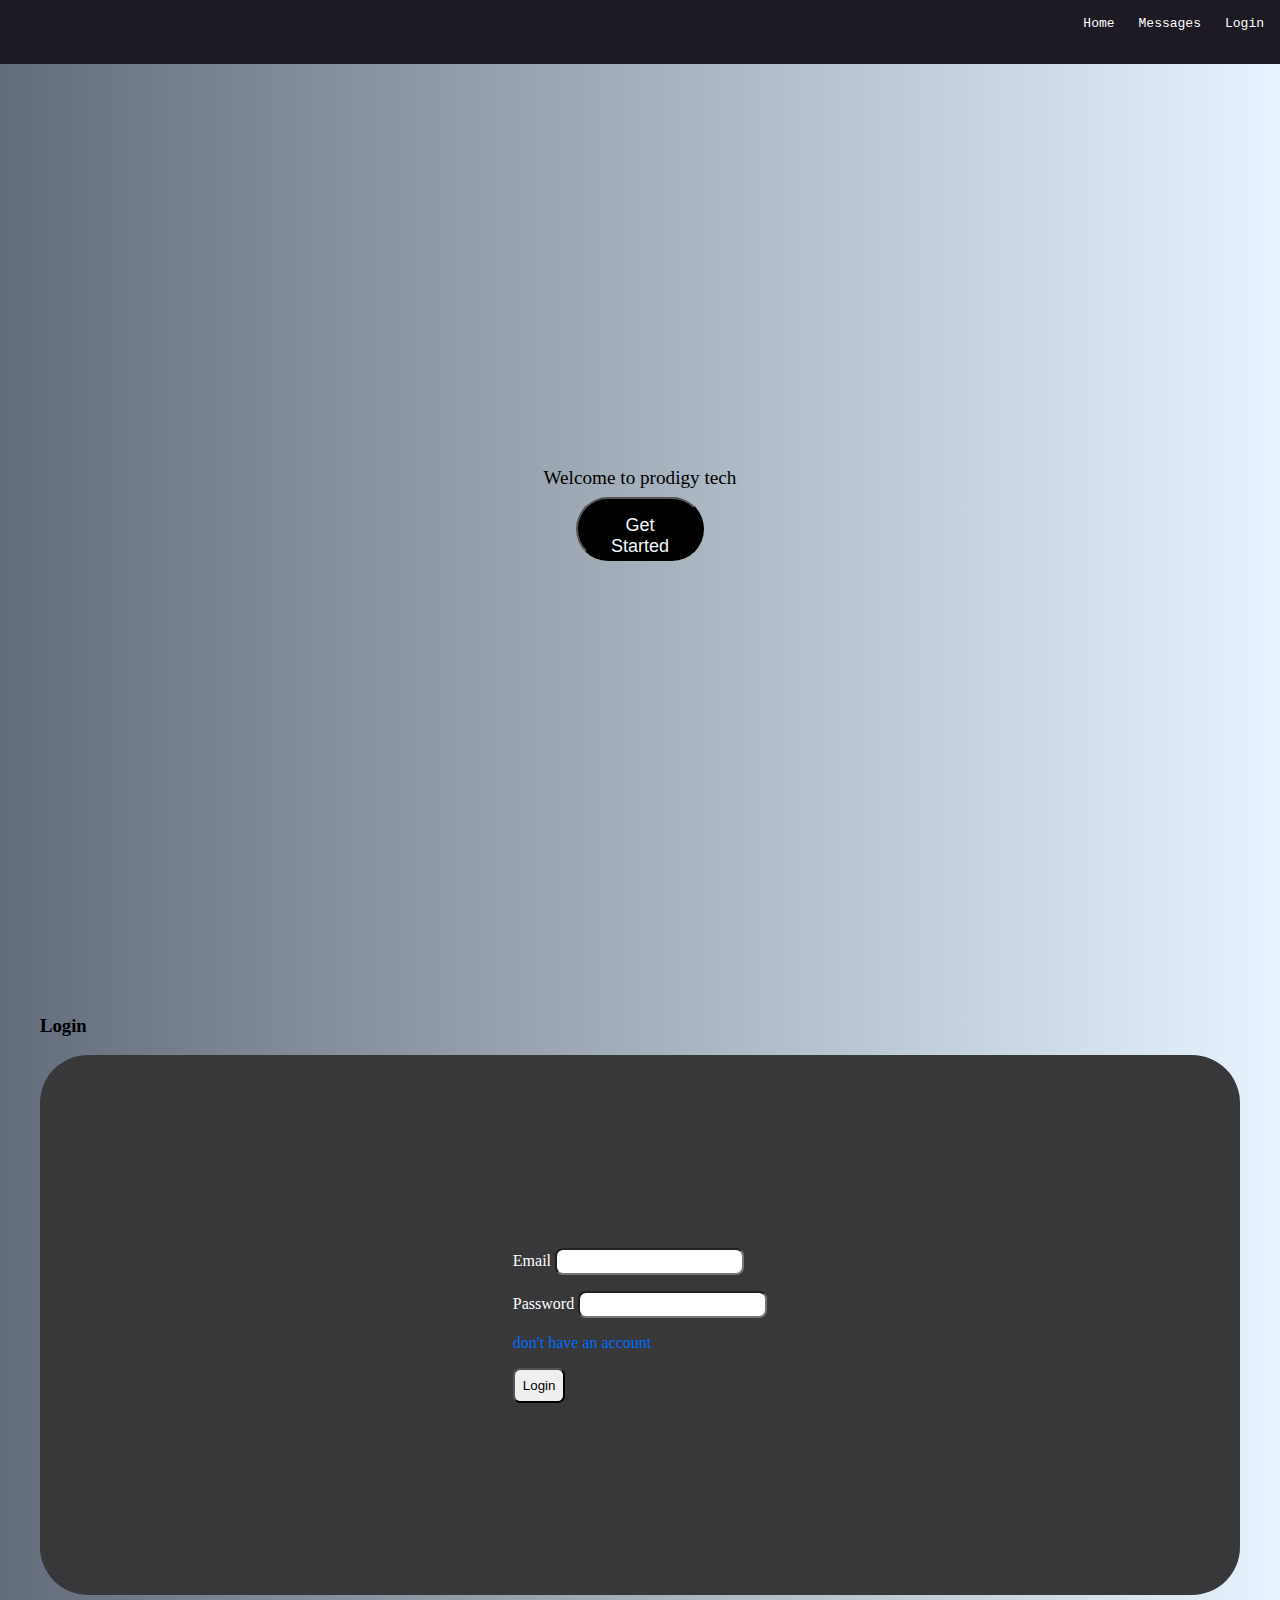
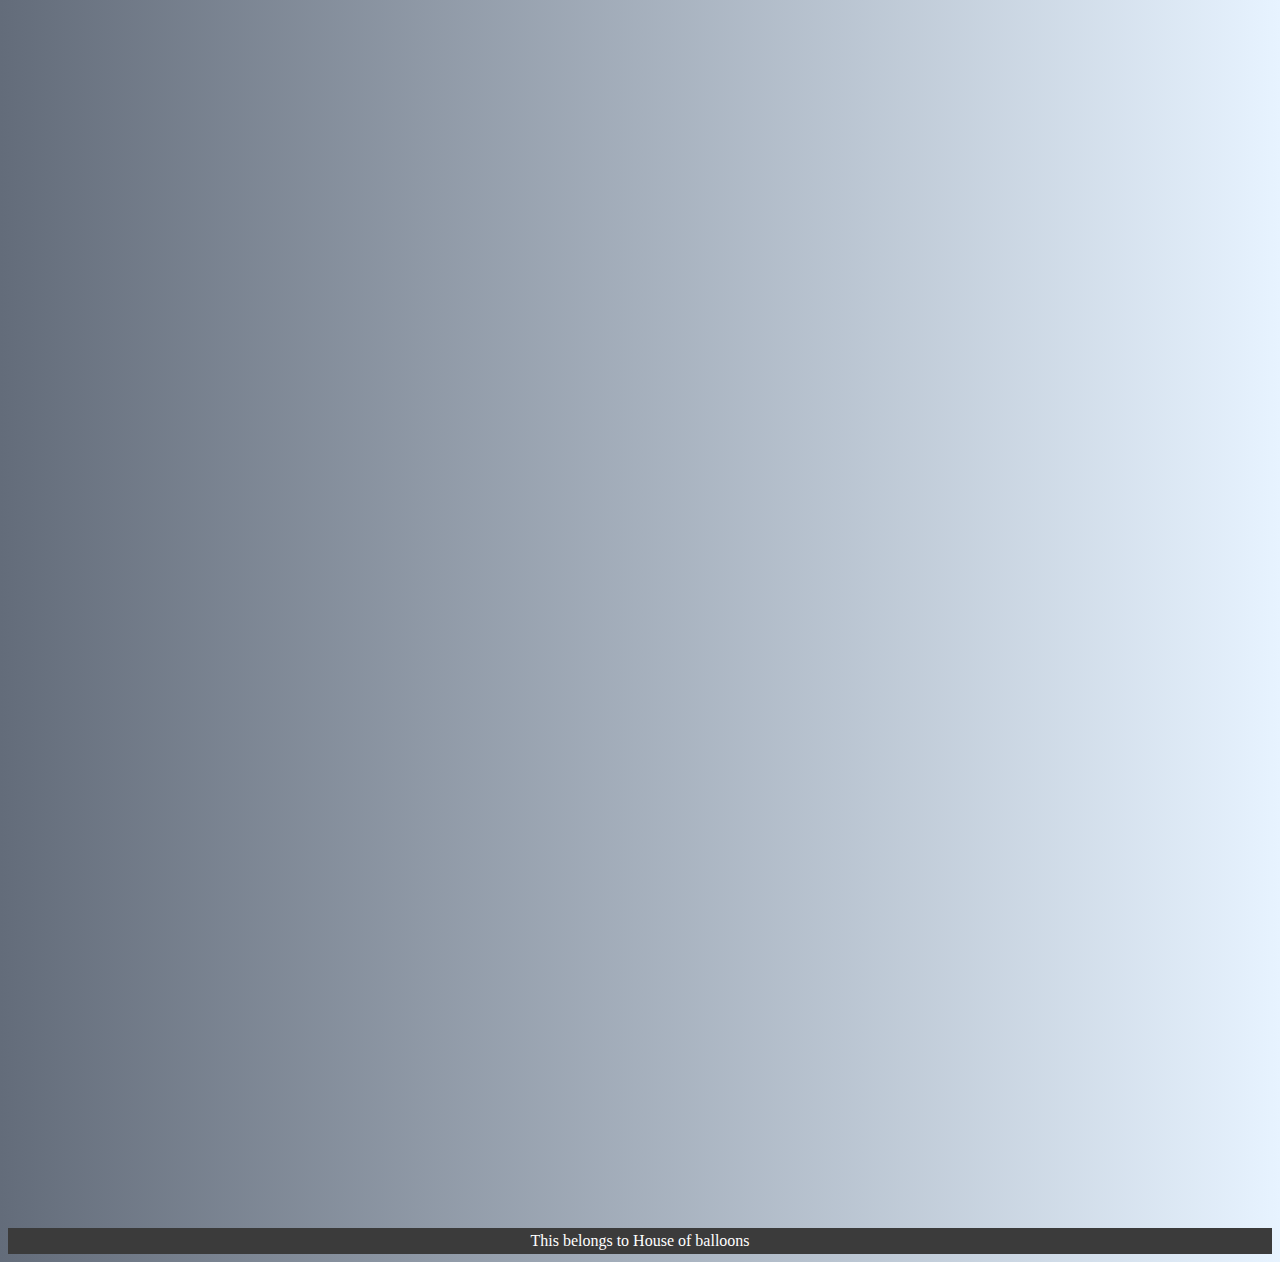
<file: index.html>
<!DOCTYPE html>
<html lang="en">
<head>
    <meta charset="UTF-8">
    <meta name="viewport" content="width=device-width, initial-scale=1.0, maximum-scale=1.0, user-scalable=no">
    <link rel="stylesheet" href="style.css">
    <title>Hold</title>
</head>

<body id="bdy">
<header>

    <input type="checkbox" id="ctrlnav" class="hide">
    <label for="ctrlnav" id="overlay"></label>
    <label for="ctrlnav" id="openmenu">
        <svg xmlns="http://www.w3.org/2000/svg" height="24px" viewBox="0 -960 960 960" width="24px" fill="#e8eaed"><path d="M120-240v-80h720v80H120Zm0-200v-80h720v80H120Zm0-200v-80h720v80H120Z"/></svg>
    </label>
    <nav id="navbar">
        <p></p><a class="nav-items" href="#1">Home</a>
        <a class="nav-items" href="#3">Messages</a>
        <a class="nav-items" href="#2">Login</a>
    </nav>
    <nav id="mobilenav">
        <label for="ctrlnav" >
            <svg id="closemenu" xmlns="http://www.w3.org/2000/svg" height="24px" viewBox="0 -960 960 960" width="24px" fill="#e8eaed"><path d="m256-200-56-56 224-224-224-224 56-56 224 224 224-224 56 56-224 224 224 224-56 56-224-224-224 224Z"/></svg> 
        </label>
        
        <a  href="#1" class="mobile">Home</a>
        <a  href="#3" class="mobile">Messages</a>
        <a  href="#2" class="mobile">Login</a>
    </nav>
</header>
    
    <main>
        <section class="dark" id="1">
            Welcome to prodigy tech
            <button class="start" id="start">
                Get Started 
            </button>
        </section>
        <section class="da" id="2">
            <h3>
                Login
            </h3>
            <div id="sp">
                <form action="" id="signup" class="hide">
                    <label for="" id="mail"> Email
                        <input type="email">
                    </label>
                    <label for="">
                        Password
                        <input type="password">
                    </label>
                    <label for="">
                        Confirm <br>Password
                        <input type="password">
                    </label>
                    <label for="">

                        <input type="checkbox">
                        Accept <em>Terms and conditions</em>
                    </label>
                    <p id="2login" class="links">
                        already have an account login
                    </p>
                    <button type="submit" name="sign-up" id="signupbtn" value="SignUp">
                        SignUp
                    </button>
                    
                </form>
                <form action="" id="login">
                    <label for="" id="mail"> Email
                        <input type="email">
                    </label>
                    <label for="">
                        Password
                        <input type="password">
                    </label>
                    <span id="2signup" class="links">don't have an account</span> 
                    <button type="submit" name="sign-up" id="loginbtn" value="SignUp">
                        Login
                    </button>
                </form>
            </div>


        </section>
        <section class="d" id="3">

        </section>
    </main>
    <footer>
        This belongs to House of balloons
    </footer>

</body>
<script src="script.js"></script>
</html>
</file>
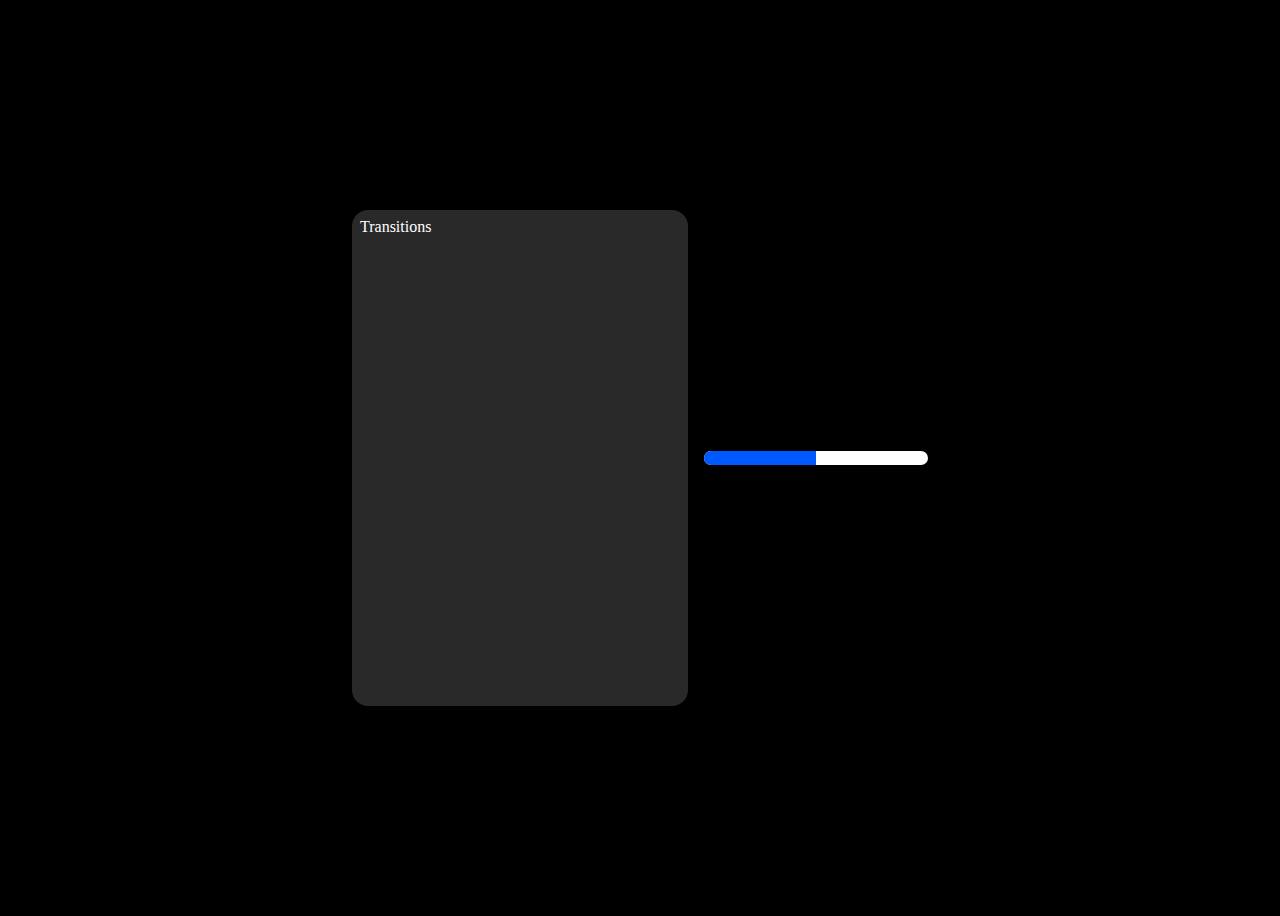
<file: secon.html>
<!DOCTYPE html>
<html lang="en">
<head>
    <meta charset="UTF-8">
    <meta name="viewport" content="width=device-width, initial-scale=1.0">
    <style>
        body{
            display: flex;
            align-items: center;
            justify-content: center;
            height: 100vh;
            background-color: black;
            gap: 1em;
        }
        div{
            background-color: rgb(41, 41, 41);
            position: relative;
            border-radius: 1rem;
            width: 20rem;
            height: 30rem;
            color: white;
            padding: 0.5rem;
        }
        @property --angle{
            syntax: "<angle>";
                initial-value: 0deg;
                inherits: false;
        }
        /* div::before, div::after{
            
            padding: 0.75rem;
            content: '';
            position: absolute;
            border-radius: 1rem;
            background-image: conic-gradient(from var(--angle),rgb(0, 157, 255),red,yellow,rgb(0, 157, 255));
            width: 20rem;
            height: 30rem;
            z-index: -1;
            top:50%;
            left:50%;
            translate: -50% -50%;
            animation: 3s spin linear infinite;
        } */
        div::after{
            filter: blur(6px);
        }
        section{
            background-color:white;
            width: 14rem;
            aspect-ratio: 16/1;
            border-radius: 1rem;
            position: relative;
        }
        section::after{
            position: absolute;
            content: '';
            width: 50%;
            height: 100%;
            background: #0059ff;
            border-radius: 1rem 0 0 1rem;
        }

        @keyframes spin {
            from{
                --angle:0deg;
            }
            to{
                --angle:360deg;
            }
            
        }
    </style>
    <title>Document</title>
</head>
<body>
    <div>
        Transitions
    </div>
    <section>
        </section>
</body>
</html>
</file>
<file: style.css>
body{
    background-image: linear-gradient(to right, rgb(99, 108, 122),rgb(231, 243, 255));
}
header{
    padding: 1rem;

}
.mobile{
    display: none;
}
main{
    margin-top: 1.5rem;
}
#start{
    border-radius: 4rem;
    position: relative;
    padding: 1rem;
    width: 8rem;
    height: 4rem;
    background-color: #000;
    font-size: large;
    z-index: 5;
    color: aliceblue;
}
a{
    text-decoration: none;
    color: #000;
}
footer{
    background-color: #3b3b3b;
    color:white;
    display: flex;
    justify-content: center;
    padding:0.25rem;
}


.dark{
    height:100vh;
    display: flex;
    align-items: center;
    justify-content: center;
    flex-direction: column;
    gap: 0.5rem;
    font-family: Cambria, Cochin, Georgia, Times, 'Times New Roman', serif;
    font-size: larger;
    z-index: -2;
}
.d{

    height:100vh;
}
.da{

    height:100vh;
    padding: 2rem;
}
svg{
    display: none;
}

#navbar{
    display: flex;
    justify-content: end;
    padding: 1rem;
    background-color:rgb(29, 26, 36);
    position: fixed;
    z-index: 30;
    top: 0;
    left: 0;
    right: 0;
    width:100%;
 
    box-sizing:border-box;
    gap: 1.5rem;
}
#navbar:first-child{
    margin-right: auto;
}
.nav-items{
    position: relative;
    color: white;
    font-family: monospace;
    font-size: medium;
}
.nav-items:hover::after, .nav-items:hover::before{
    content: '';
    position: absolute;
    background-image:linear-gradient(to right,rgb(19, 90, 189),rgb(85, 111, 255));
    height: 4px;
    width: 105%;
    border-radius: 1rem;
    bottom: 0;
    left:0;
    translate: 0 -0.5rem;
}
.nav-items::before{
    filter: blur(6px)
}
.nav-items:hover{
    background-color: transparent;
    opacity: 0.9;
    scale: 1.05;
}

#second{
    background-color: black;
    color: white;
    z-index: 40;
    position: fixed;
    padding: 1rem;
    border-radius: 50%;
}

.hide{
    display: none;
}

#signupbtn:hover,button.start:hover{
    color: white;
    background: #000;
    border-color: aliceblue;
    transform: scale(1.1);
}
#sp{
    background: rgb(56, 56, 59);
    color: white;
    height: 60%;
    display: flex;
    align-items: center;
    justify-content: center;
    border-radius: 3rem;
}
form{

    display: grid;
    grid-column: 1;
    gap: 1rem;
    
}
input{
    padding: 0.25rem;
    border-radius: 0.5rem;
    max-width: 12rem;

}
button#signupbtn,#loginbtn{
    padding: 0.5rem;
    width: min-content;
    border-radius: 0.45rem;
}
.links{
    color: rgb(0, 110, 255);
}
.links:hover{
    text-decoration: underline;
}

@keyframes nanimetion {
    from{
        opacity: 0;
    }
    to{
        opacity: 1;
    }
    
}
#closemeunu{
    display: none;
}
@media(max-width: 430px){
    .mobile{
        display: block;
    }
    svg{
        display: block;
        fill: #000;
        padding:0.25rem;
    }
    #closemenu{
        fill:white;
        
    }
    #ctrlnav{
        height: 100%;
        width: 300px;
    }
    #openmenu{
        position: fixed;
        z-index: 5;
    }
    #navbar{
        display: none;
    }
    #mobilenav{
        position: relative;
        right:-400px;
        display: flex;
        flex-direction: column;
        gap: 0.4em;
    }
    #ctrlnav:checked ~ #mobilenav{
        position: fixed;
        top: 0;
        bottom: 0;
        right: 0;
        height: 100%;
        width: 230px;
        background-color: rgb(29, 26, 36);
        z-index: 10;
        transition:1s ease-out;
        box-shadow: -5px 0 5px rgba(0, 0, 0, 0.25);

    } 
    a{
        color: white;
        width: 100%;
        padding: 1em;
    }
    a:hover{
        background-image: linear-gradient(to right,rgb(0, 106, 255),rgb(0, 38, 255));
    }
#ctrlnav:checked ~ #overlay{
        height: 100%;
        width: 100%;
        position: fixed;
        top: 0;
        left: 0;
        z-index: 5;
}

    header{
        display: flex;
        justify-content: flex-end;
        padding: 0;
    }
}
</file>
